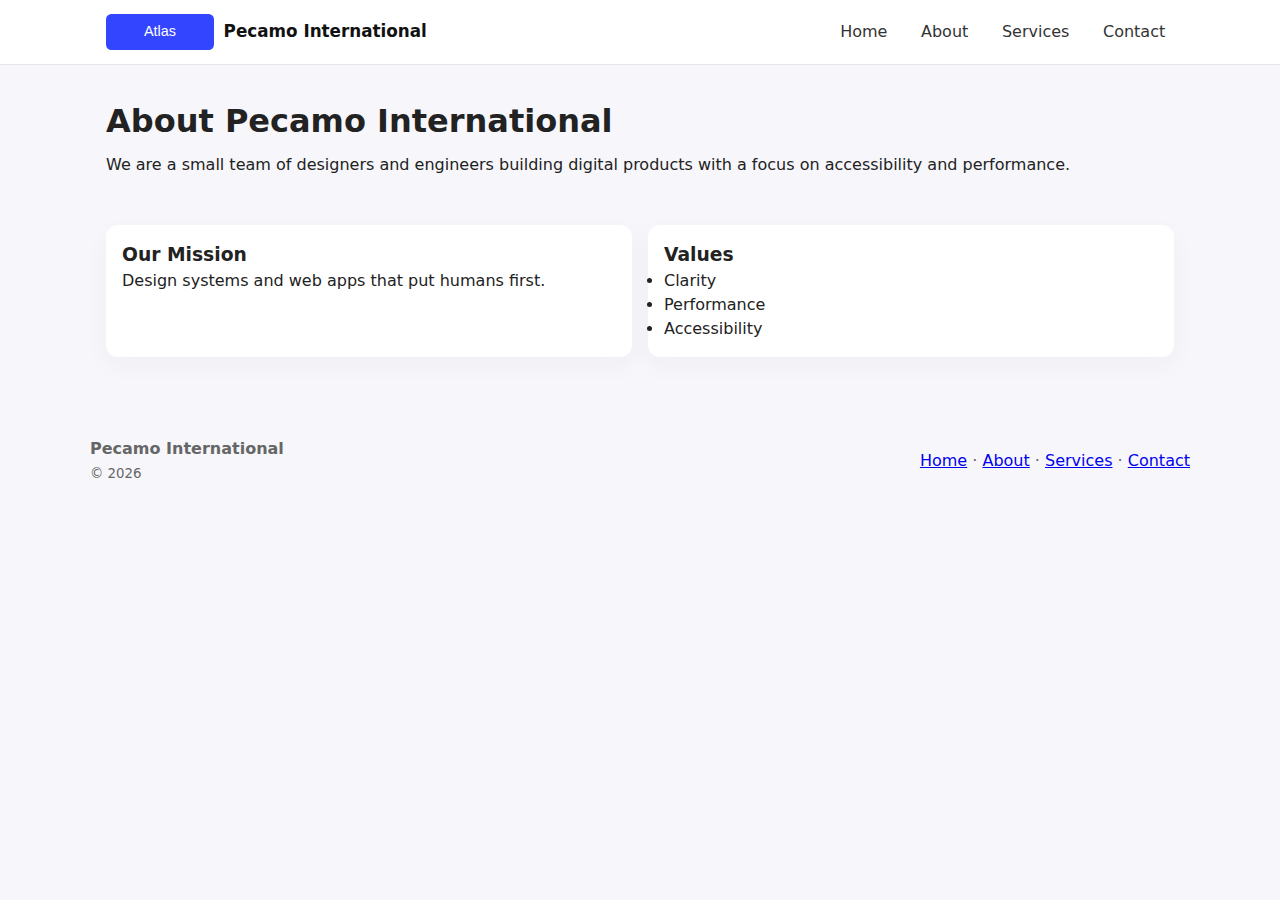
<file: about.html>
<!doctype html>
<html lang="en">
<head>
  <meta charset="utf-8" />
  <meta name="viewport" content="width=device-width,initial-scale=1" />
  <title>Pecamo International — About</title>
  <link rel="stylesheet" href="css/style.css" />
</head>
<body>
  <!-- header (same as index) -->
  <header class="header" role="banner">
    <div class="container header-inner">
      <a href="index.html" class="logo" aria-label="pecamo international homepage"><img src="images/logo.svg" alt="pecamo"/>Pecamo International</a>
      <nav class="nav" role="navigation" aria-label="Main Navigation">
        <a href="index.html">Home</a>
        <a href="about.html" aria-current="page">About</a>
        <a href="services.html">Services</a>
        <a href="contact.html">Contact</a>
      </nav>
      <button class="menu-btn" aria-label="Toggle menu" aria-expanded="false">☰</button>
    </div>
  </header>

  <main class="container" role="main">
    <section style="padding:2rem 0;">
      <h1 class="reveal">About Pecamo International</h1>
      <p class="reveal" style="margin-top:.5rem;">We are a small team of designers and engineers building digital products with a focus on accessibility and performance.</p>
    </section>

    <section class="grid" style="margin-top:1rem;">
      <div class="card reveal">
        <h3>Our Mission</h3>
        <p>Design systems and web apps that put humans first.</p>
      </div>
      <div class="card reveal">
        <h3>Values</h3>
        <ul>
          <li>Clarity</li>
          <li>Performance</li>
          <li>Accessibility</li>
        </ul>
      </div>
    </section>
  </main>

  <footer class="site-footer container" role="contentinfo">
    <div style="display:flex;justify-content:space-between;align-items:center;gap:1rem;flex-wrap:wrap;">
      <div><strong>Pecamo International</strong><br /><small>&copy; <span id="year"></span></small></div>
      <nav aria-label="Footer"><a href="index.html">Home</a> · <a href="about.html">About</a> · <a href="services.html">Services</a> · <a href="contact.html">Contact</a></nav>
    </div>
  </footer>

  <script>document.getElementById('year').textContent = new Date().getFullYear();</script>
  <script src="js/main.js"></script>
</body>
</html>
</file>
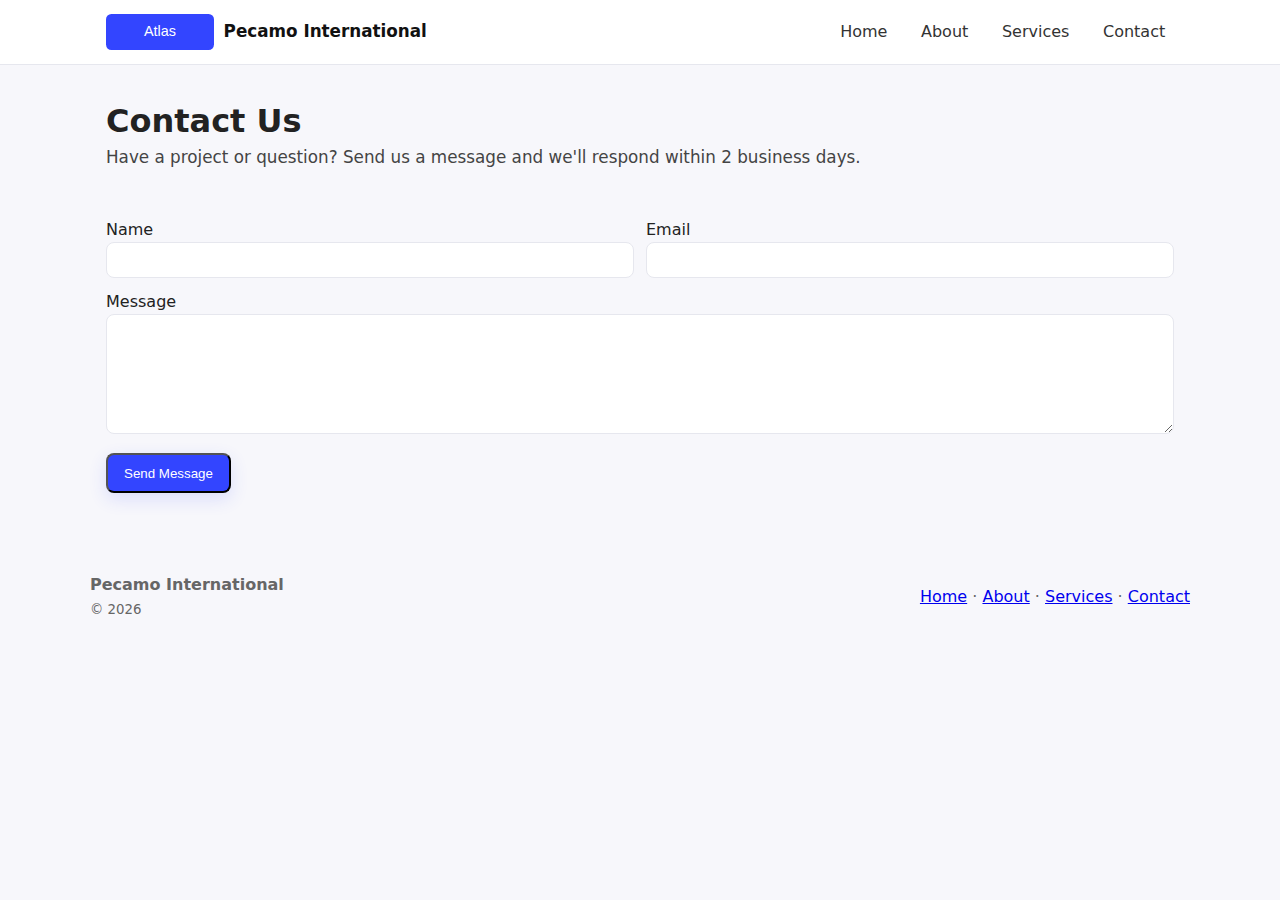
<file: contact.html>
<!doctype html>
<html lang="en">
<head>
  <meta charset="utf-8" />
  <meta name="viewport" content="width=device-width,initial-scale=1" />
  <title>Pecamo International — Contact</title>
  <link rel="stylesheet" href="css/style.css" />
</head>
<body>
  <header class="header" role="banner">
    <div class="container header-inner">
      <a href="index.html" class="logo" aria-label="Pecamo International homepage"><img src="images/logo.svg" alt="pecamo" />Pecamo International</a>
      <nav class="nav" role="navigation" aria-label="Main Navigation">
        <a href="index.html">Home</a>
        <a href="about.html">About</a>
        <a href="services.html">Services</a>
        <a href="contact.html" aria-current="page">Contact</a>
      </nav>
      <button class="menu-btn" aria-label="Toggle menu" aria-expanded="false">☰</button>
    </div>
  </header>

  <main class="container" role="main">
    <section style="padding:2rem 0;">
      <h1 class="reveal">Contact Us</h1>
      <p class="lead reveal">Have a project or question? Send us a message and we'll respond within 2 business days.</p>
    </section>

    <section style="margin-top:1rem;" class="reveal">
      <form id="contact-form" aria-label="Contact form">
        <div class="form-row">
          <div style="flex:1">
            <label for="name">Name</label>
            <input class="input" id="name" name="name" type="text" required />
          </div>
          <div style="flex:1">
            <label for="email">Email</label>
            <input class="input" id="email" name="email" type="email" required />
          </div>
        </div>

        <div style="margin-top:.75rem;">
          <label for="message">Message</label>
          <textarea id="message" name="message" required></textarea>
        </div>

        <div style="margin-top:.75rem;">
          <button type="submit" class="btn">Send Message</button>
        </div>
      </form>
    </section>
  </main>

  <footer class="site-footer container" role="contentinfo">
    <div style="display:flex;justify-content:space-between;align-items:center;gap:1rem;flex-wrap:wrap;">
      <div><strong>Pecamo International</strong><br /><small>&copy; <span id="year"></span></small></div>
      <nav aria-label="Footer"><a href="index.html">Home</a> · <a href="about.html">About</a> · <a href="services.html">Services</a> · <a href="contact.html">Contact</a></nav>
    </div>
  </footer>

  <script>document.getElementById('year').textContent = new Date().getFullYear();</script>
  <script src="js/main.js"></script>
</body>
</html>
</file>
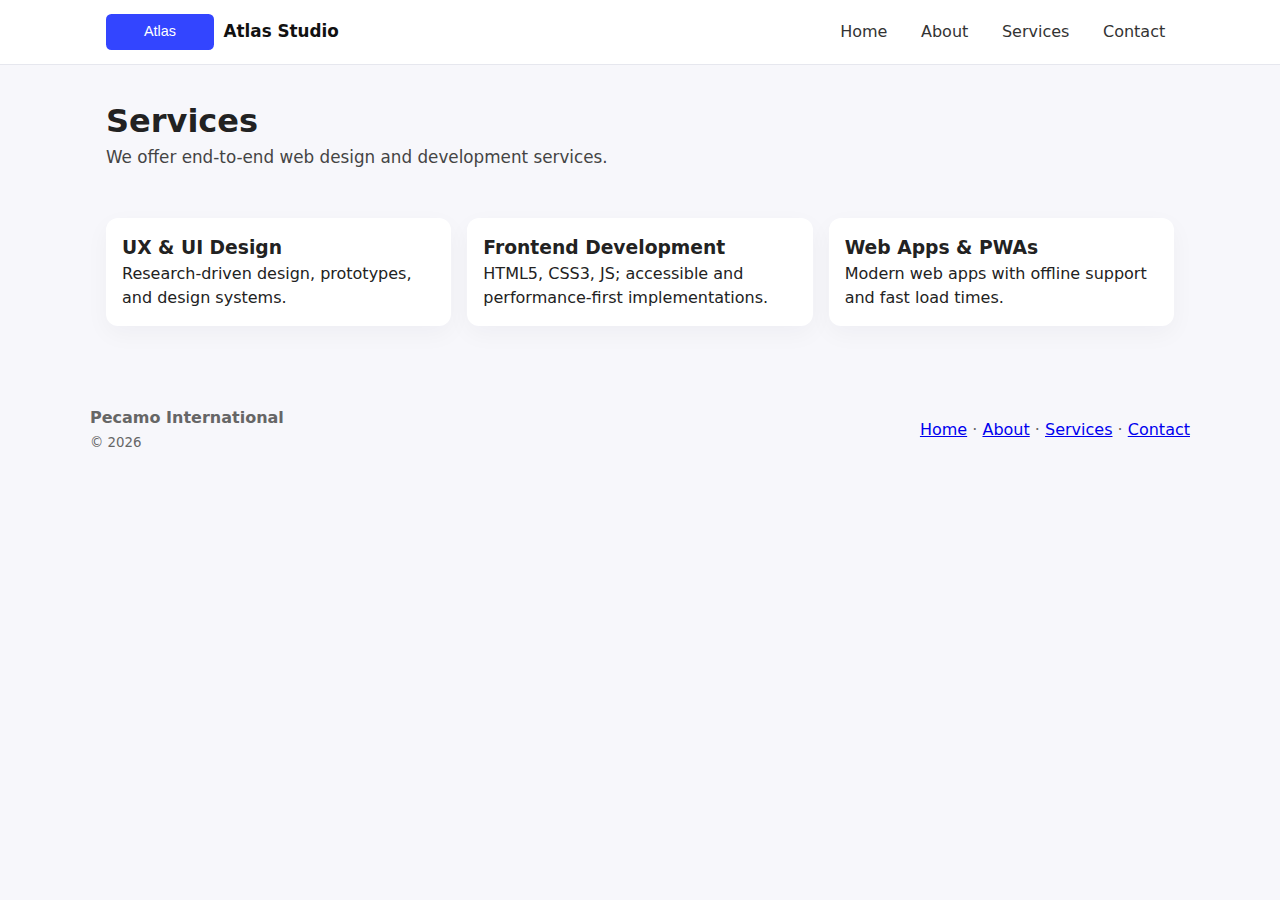
<file: services.html>
<!doctype html>
<html lang="en">
<head>
  <meta charset="utf-8" />
  <meta name="viewport" content="width=device-width,initial-scale=1" />
  <title>Pecamo International — Services</title>
  <link rel="stylesheet" href="css/style.css" />
</head>
<body>
  <header class="header" role="banner">
    <div class="container header-inner">
      <a href="index.html" class="logo" aria-label="Atlas Studio homepage"><img src="images/logo.svg" alt="" />Atlas Studio</a>
      <nav class="nav" role="navigation" aria-label="Main Navigation">
        <a href="index.html">Home</a>
        <a href="about.html">About</a>
        <a href="services.html" aria-current="page">Services</a>
        <a href="contact.html">Contact</a>
      </nav>
      <button class="menu-btn" aria-label="Toggle menu" aria-expanded="false">☰</button>
    </div>
  </header>

  <main class="container" role="main">
    <section style="padding:2rem 0;">
      <h1 class="reveal">Services</h1>
      <p class="lead reveal">We offer end-to-end web design and development services.</p>
    </section>

    <section class="grid" style="margin-top:1rem;">
      <article class="card reveal">
        <h3>UX & UI Design</h3>
        <p>Research-driven design, prototypes, and design systems.</p>
      </article>
      <article class="card reveal">
        <h3>Frontend Development</h3>
        <p>HTML5, CSS3, JS; accessible and performance-first implementations.</p>
      </article>
      <article class="card reveal">
        <h3>Web Apps & PWAs</h3>
        <p>Modern web apps with offline support and fast load times.</p>
      </article>
    </section>
  </main>

  <footer class="site-footer container" role="contentinfo">
    <div style="display:flex;justify-content:space-between;align-items:center;gap:1rem;flex-wrap:wrap;">
      <div><strong>Pecamo International</strong><br /><small>&copy; <span id="year"></span></small></div>
      <nav aria-label="Footer"><a href="index.html">Home</a> · <a href="about.html">About</a> · <a href="services.html">Services</a> · <a href="contact.html">Contact</a></nav>
    </div>
  </footer>

  <script>document.getElementById('year').textContent = new Date().getFullYear();</script>
  <script src="js/main.js"></script>
</body>
          </html>
</file>
<file: css/style.css>
/* style.css - Atlas Studio */
/* Reset-ish */
* { box-sizing: border-box; margin: 0; padding: 0; }
html { font-size: 16px; scroll-behavior: smooth; }
body { font-family: system-ui, -apple-system, "Segoe UI", Roboto, "Helvetica Neue", Arial; line-height: 1.5; color:#222; background:#f7f7fb; }

/* Layout */
.container { max-width:1100px; margin:0 auto; padding:0 1rem; }
.header { background: #fff; border-bottom: 1px solid #e6e7ee; position: sticky; top:0; z-index: 40; }
.header-inner { display:flex; align-items:center; justify-content:space-between; height:64px; }

/* Logo */
.logo { display:flex; align-items:center; gap:.6rem; text-decoration:none; color:#111; font-weight:700; font-size:1.05rem; }
.logo img { height:36px; width:auto; }

/* Nav */
.nav { display:flex; gap:1rem; align-items:center; }
.nav a { color:#333; text-decoration:none; padding:.35rem .55rem; border-radius:6px; }
.nav a:hover, .nav a:focus { background:#f0f2ff; outline:none; }

/* Mobile menu */
.menu-btn { display:none; background:none; border:0; font-size:1.2rem; padding:.4rem; }
@media (max-width:820px){
  .nav { position:fixed; top:64px; right:0; background:#fff; height:calc(100vh - 64px); width:260px; flex-direction:column; padding:1rem; transform:translateX(100%); transition:transform .28s ease; box-shadow:-8px 0 30px rgba(0,0,0,.06); }
  .nav.open { transform: translateX(0); }
  .menu-btn { display:inline-flex; }
}

/* Hero */
.hero { display:grid; grid-template-columns:1fr 420px; gap:2rem; align-items:center; padding:3.5rem 0; }
.hero-left h1 { font-size:clamp(1.6rem, 3vw, 2.4rem); margin-bottom:.6rem; }
.hero-left p { color:#555; margin-bottom:1rem; }
.hero-cta { display:flex; gap:.75rem; }
.btn { display:inline-block; padding:.65rem 1rem; border-radius:8px; text-decoration:none; color:#fff; background:#3345ff; box-shadow:0 6px 18px rgba(51,69,255,0.14); }
.btn.secondary { background:#fff; color:#3345ff; border:1px solid #e6e7ee; box-shadow:none; }

/* Cards */
.grid { display:grid; gap:1rem; grid-template-columns:repeat(auto-fit,minmax(220px,1fr)); }
.card { background:#fff; border-radius:12px; padding:1rem; box-shadow:0 8px 24px rgba(18,24,40,0.04); }

/* Footer */
.site-footer { margin-top:3rem; padding:2rem 0; color:#666; background:transparent; }

/* Forms */
.form-row { display:flex; gap:.75rem; }
.input, textarea { width:100%; padding:.6rem .75rem; border:1px solid #e6e7ee; border-radius:8px; background:#fff; }
textarea { min-height:120px; resize:vertical; }

/* Utilities and small tweaks */
.kicker { font-size:.85rem; color:#6b7280; text-transform:uppercase; letter-spacing:.08em; margin-bottom:.35rem; }
.lead { font-size:1.05rem; color:#444; }

/* Responsive */
@media (max-width:980px){ .hero { grid-template-columns:1fr; } .hero-right { order:2; } }
@media (max-width:520px){ .header-inner { padding:0 .5rem; } .hero { padding:2rem 0; } }

/* Small animation (reveal on scroll via JS) */
.reveal { opacity:0; transform: translateY(12px); transition: opacity .45s ease, transform .45s ease; }
.reveal.visible { opacity:1; transform:none; }

/* Accessibility focus */
a:focus, button:focus, input:focus, textarea:focus { outline: 3px solid rgba(51,69,255,0.18); outline-offset:2px; }
</file>
